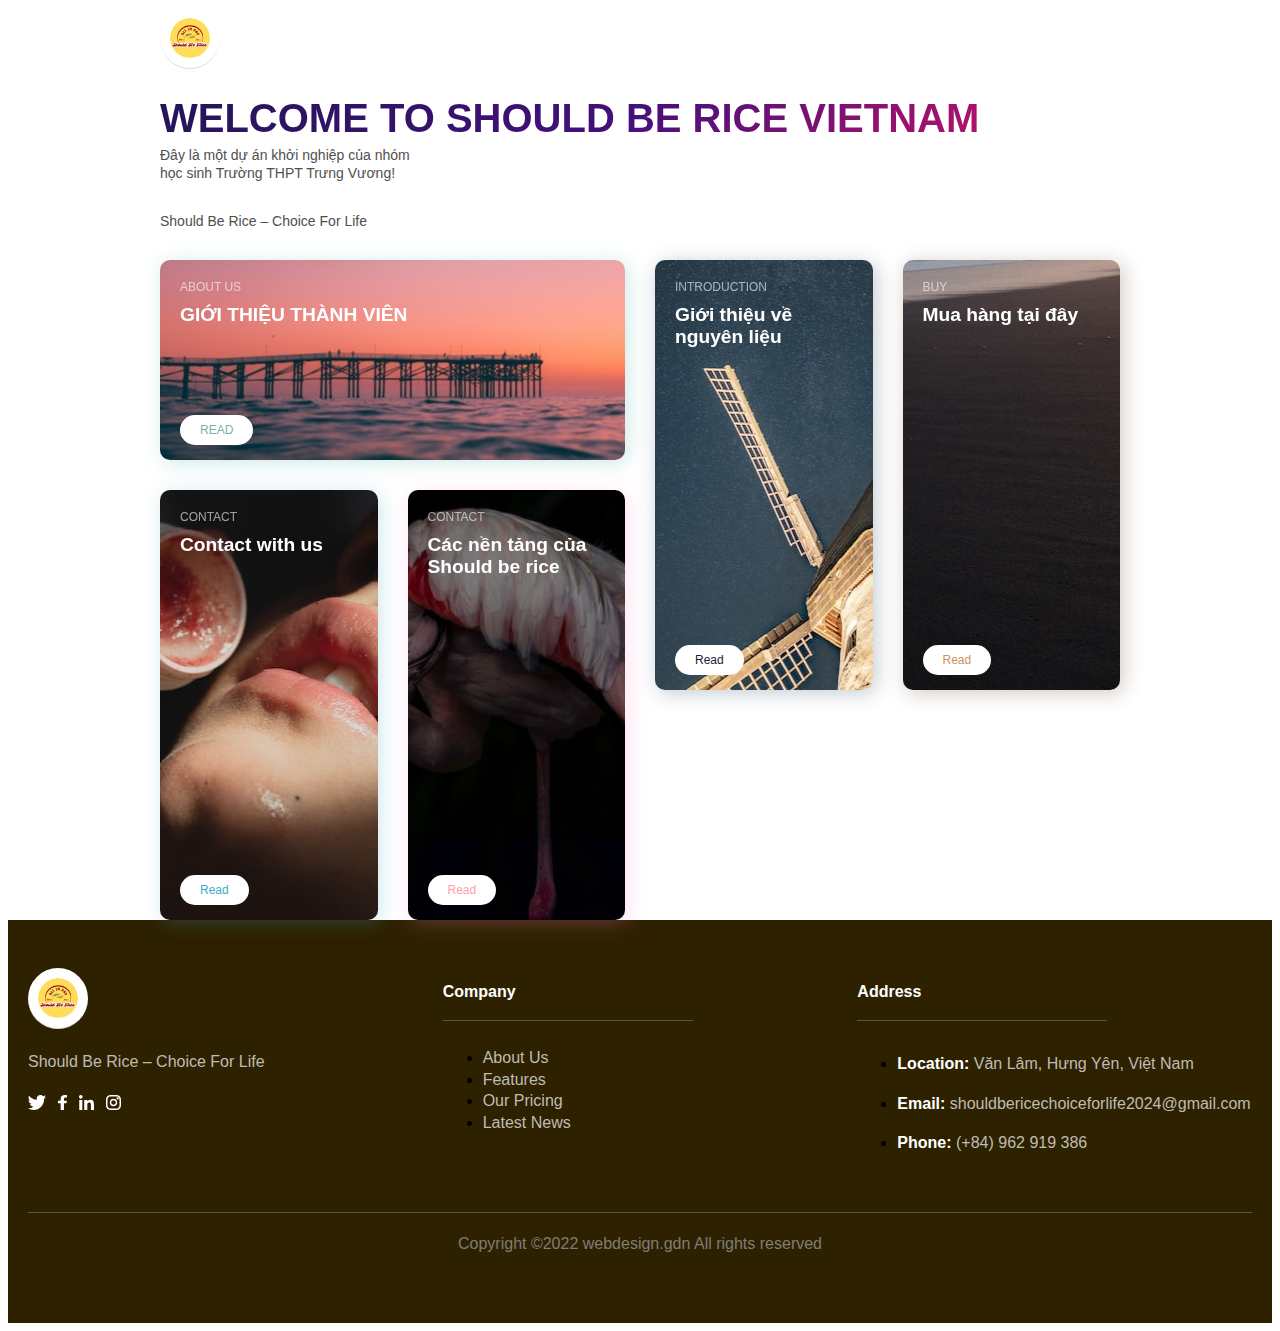
<file: index.html>
<!DOCTYPE html>
<html lang="en">
  <head>
    <meta charset="UTF-8" />
    <meta name="viewport" content="width=device-width, initial-scale=1.0" />
    <link
      rel="apple-touch-icon"
      sizes="57x57"
      href="./de64951be9fc1b696bdb60a9293ef032.ico/apple-icon-57x57.png"
    />
    <link
      rel="apple-touch-icon"
      sizes="60x60"
      href="./de64951be9fc1b696bdb60a9293ef032.ico/apple-icon-60x60.png"
    />
    <link
      rel="apple-touch-icon"
      sizes="72x72"
      href="./de64951be9fc1b696bdb60a9293ef032.ico/apple-icon-72x72.png"
    />
    <link
      rel="apple-touch-icon"
      sizes="76x76"
      href="./de64951be9fc1b696bdb60a9293ef032.ico/apple-icon-76x76.png"
    />
    <link
      rel="apple-touch-icon"
      sizes="114x114"
      href="./de64951be9fc1b696bdb60a9293ef032.ico/apple-icon-114x114.png"
    />
    <link
      rel="apple-touch-icon"
      sizes="120x120"
      href="./de64951be9fc1b696bdb60a9293ef032.ico/apple-icon-120x120.png"
    />
    <link
      rel="apple-touch-icon"
      sizes="144x144"
      href="./de64951be9fc1b696bdb60a9293ef032.ico/apple-icon-144x144.png"
    />
    <link
      rel="apple-touch-icon"
      sizes="152x152"
      href="./de64951be9fc1b696bdb60a9293ef032.ico/apple-icon-152x152.png"
    />
    <link
      rel="apple-touch-icon"
      sizes="180x180"
      href="./de64951be9fc1b696bdb60a9293ef032.ico/apple-icon-180x180.png"
    />
    <link
      rel="icon"
      type="image/png"
      sizes="192x192"
      href="./de64951be9fc1b696bdb60a9293ef032.ico/android-icon-192x192.png"
    />
    <link
      rel="icon"
      type="image/png"
      sizes="32x32"
      href="./de64951be9fc1b696bdb60a9293ef032.ico/favicon-32x32.png"
    />
    <link
      rel="icon"
      type="image/png"
      sizes="96x96"
      href="./de64951be9fc1b696bdb60a9293ef032.ico/favicon-96x96.png"
    />
    <link
      rel="icon"
      type="image/png"
      sizes="16x16"
      href="./de64951be9fc1b696bdb60a9293ef032.ico/favicon-16x16.png"
    />
    <link
      rel="manifest"
      href="./de64951be9fc1b696bdb60a9293ef032.ico/manifest.json"
    />
    <meta name="msapplication-TileColor" content="#ffffff" />
    <meta name="msapplication-TileImage" content="/ms-icon-144x144.png" />
    <meta name="theme-color" content="#ffffff" />
    <link rel="stylesheet" href="style.css" />
    <title>should be Rice</title>
  </head>

  <body>
    <header class="container">
      <img src="Remove-bg.ai_1732181966260.png" alt="Logo" class="logo" />
      <h1 class="main-title animate-charcter">
        WELCOME TO SHOULD BE RICE VIETNAM
        <a href="https://tuhoc.cc" target="_blank"></a>
      </h1>
      <p class="sub-title">
        Đây là một dự án khởi nghiệp của nhóm học sinh Trường THPT Trưng Vương!
      </p>
      <p class="sub-title">Should Be Rice – Choice For Life</p>
    </header>
    <div class="news container">
      <div class="box vertical box1">
        <div class="genre">about us</div>
        <h3 class="title">GIỚI THIỆU THÀNH VIÊN</h3>
        <a href="intro.html" class="read-btn">READ</a>
      </div>

      <div class="box horizontal box2">
        <div class="genre">introduction</div>
        <h3 class="title">Giới thiệu về nguyên liệu</h3>
        <a href="intro.html" class="read-btn">Read</a>
      </div>
      <div class="box horizontal box3">
        <div class="genre">buy</div>
        <h3 class="title">Mua hàng tại đây</h3>
        <a href="buy.html" class="read-btn">Read</a>
      </div>
      <div class="box horizontal box4">
        <div class="genre">contact</div>
        <h3 class="title">Contact with us</h3>
        <a href="contact.html" class="read-btn">Read</a>
      </div>
      <div class="box horizontal box5">
        <div class="genre">contact</div>
        <h3 class="title">Các nền tảng của Should be rice</h3>
        <a href="#" class="read-btn">Read</a>
      </div>
    </div>
    <!-- footer -->
    <footer class="footer">
      <div class="main-content">
        <div class="row">
          <!-- column 1 -->
          <div class="column">
            <img
              src="Remove-bg.ai_1732181966260.png"
              alt="Lesson."
              class="logo"
            />
            <p class="desc">Should Be Rice – Choice For Life</p>
            <div class="socials">
              <a href="">
                <img
                  src="./assets/icon/twitter.svg"
                  alt="twitter"
                  class="icon"
                />
              </a>
              <a href="">
                <img src="./assets/icon/fb.svg" alt="facebook" class="icon" />
              </a>
              <a href="">
                <img
                  src="./assets/icon/linkedin.svg"
                  alt="linkedin"
                  class="icon"
                />
              </a>
              <a href="">
                <img
                  src="./assets/icon/instagram.svg"
                  alt="instagram"
                  class="icon"
                />
              </a>
            </div>
          </div>
          <!-- column 2 -->
          <div class="column">
            <h3 class="title">Company</h3>
            <ul class="list">
              <li>
                <a href="#!">About Us</a>
              </li>
              <li>
                <a href="#!">Features</a>
              </li>
              <li>
                <a href="#!">Our Pricing</a>
              </li>
              <li>
                <a href="#!">Latest News</a>
              </li>
            </ul>
          </div>

          <!-- column 4 -->
          <div class="column">
            <h3 class="title">Address</h3>
            <ul class="list">
              <li>
                <a href="#!"
                  ><strong>Location:</strong> Văn Lâm, Hưng Yên, Việt Nam
                </a>
              </li>
              <li>
                <a href="#!"
                  ><strong>Email:</strong>
                  shouldbericechoiceforlife2024@gmail.com</a
                >
              </li>
              <li>
                <a href="#!"><strong>Phone:</strong> (+84) 962 919 386</a>
              </li>
            </ul>
          </div>
        </div>

        <div class="copyright">
          <p>Copyright ©2022 webdesign.gdn All rights reserved</p>
        </div>
      </div>
    </footer>
  </body>
</html>
</file>
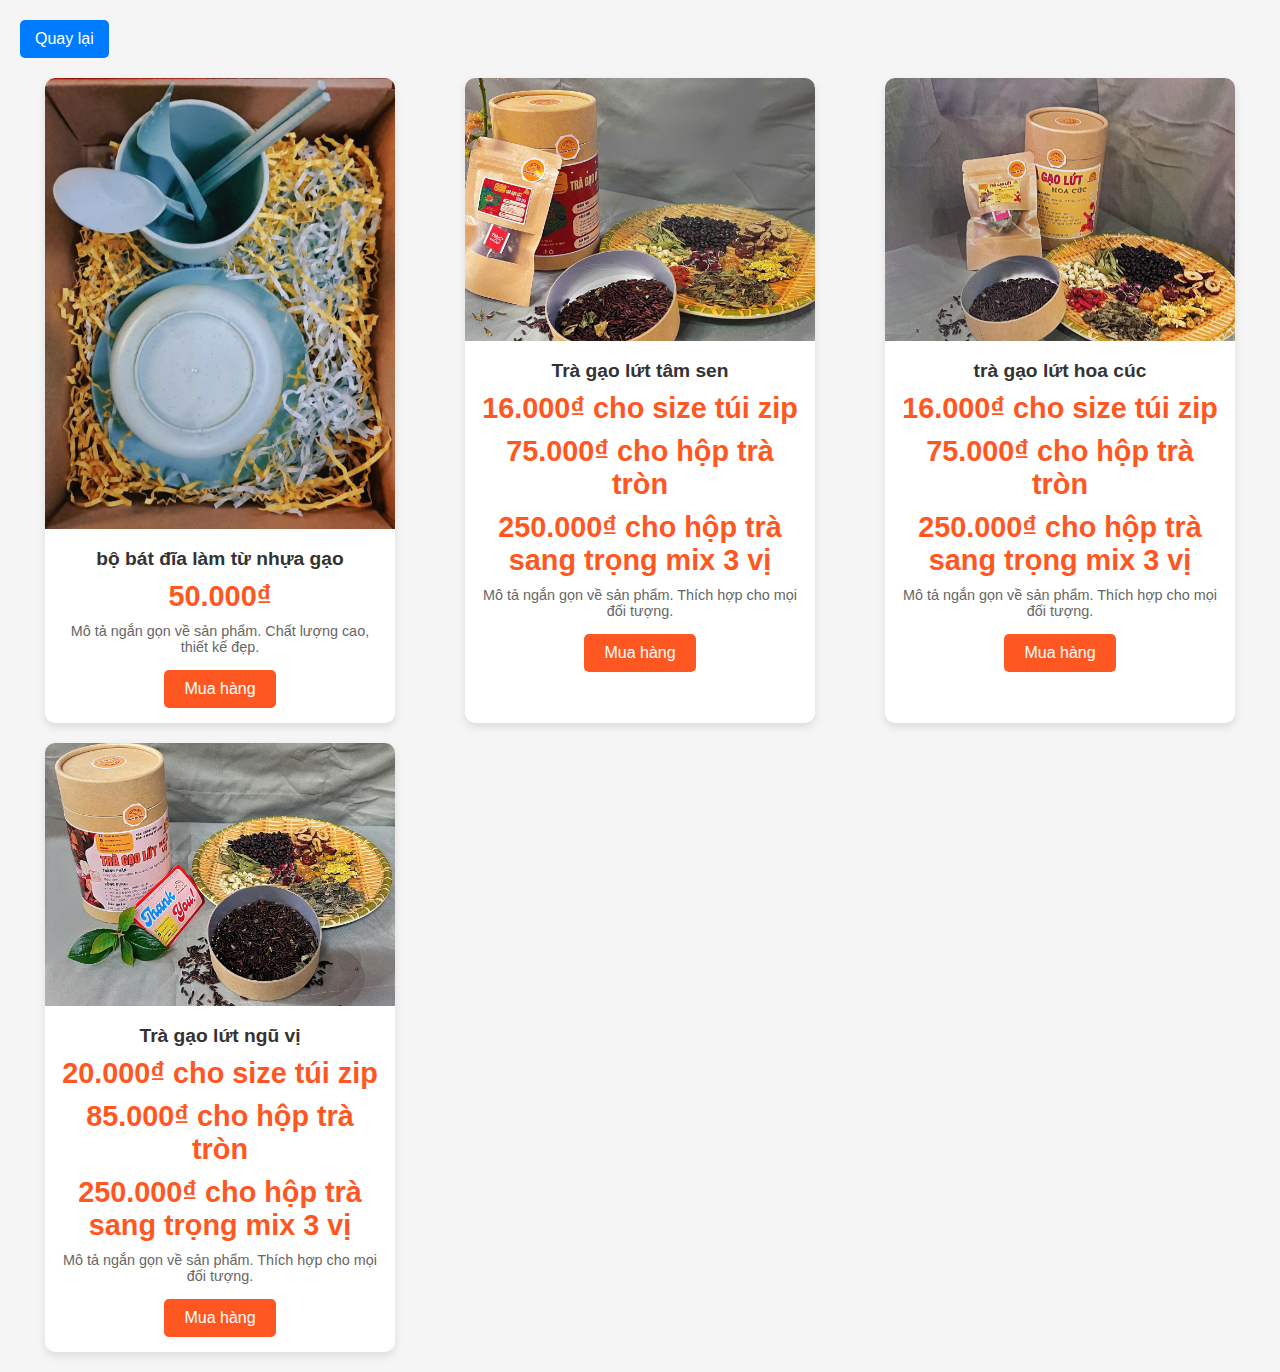
<file: buy.html>
<!DOCTYPE html>
<html lang="en">
  <head>
    <meta charset="UTF-8" />
    <meta name="viewport" content="width=device-width, initial-scale=1.0" />
    <title>Giao diện sản phẩm</title>
    <link rel="stylesheet" href="buy.css" />
  </head>
  <body>
    <!-- Nút Back -->
    <div class="back-button-container">
      <a href="index.html" class="back-button">Quay lại</a>
    </div>

    <div class="product-grid">
      <div class="product-card">
        <div class="product-image">
          <img
            src="z6055533409308_30e786b1c31913e5f1752226fb882c1c.jpg"
            alt="Sản phẩm 1"
          />
        </div>
        <div class="product-info">
          <h2 class="product-name">bộ bát đĩa làm từ nhựa gạo</h2>
          <p class="product-price">50.000₫</p>
          <p class="product-description">
            Mô tả ngắn gọn về sản phẩm. Chất lượng cao, thiết kế đẹp.
          </p>
          <a href="sp1.html" class="buy-button">Mua hàng</a>
        </div>
      </div>

      <div class="product-card">
        <div class="product-image">
          <img
            src="z6051292152084_b860f07e5b6eff3a6a7420e09f816ffb.jpg"
            alt="Sản phẩm 2"
          />
        </div>
        <div class="product-info">
          <h2 class="product-name">Trà gạo lứt tâm sen</h2>
          <p class="product-price">16.000₫ cho size túi zip</p>
          <p class="product-price">75.000₫ cho hộp trà tròn</p>
          <p class="product-price">250.000₫ cho hộp trà sang trọng mix 3 vị</p>
          <p class="product-description">
            Mô tả ngắn gọn về sản phẩm. Thích hợp cho mọi đối tượng.
          </p>
          <a href="sp2.html" class="buy-button">Mua hàng</a>
        </div>
      </div>
      <div class="product-card">
        <div class="product-image">
          <img
            src="z6055532953985_ba33c690077d6564fc03ab43f2a4ea14.jpg"
            alt="Sản phẩm 2"
          />
        </div>
        <div class="product-info">
          <h2 class="product-name">trà gạo lứt hoa cúc</h2>
          <p class="product-price">16.000₫ cho size túi zip</p>
          <p class="product-price">75.000₫ cho hộp trà tròn</p>
          <p class="product-price">250.000₫ cho hộp trà sang trọng mix 3 vị</p>
          <p class="product-description">
            Mô tả ngắn gọn về sản phẩm. Thích hợp cho mọi đối tượng.
          </p>
          <a href="sp3.html" class="buy-button">Mua hàng</a>
        </div>
      </div>
      <div class="product-card">
        <div class="product-image">
          <img
            src="z6055532955903_243c3bcaef83e164ae912f57d5ff9416.jpg"
            alt="Sản phẩm 2"
          />
        </div>
        <div class="product-info">
          <h2 class="product-name">Trà gạo lứt ngũ vị</h2>
          <p class="product-price">20.000₫ cho size túi zip</p>
          <p class="product-price">85.000₫ cho hộp trà tròn</p>
          <p class="product-price">250.000₫ cho hộp trà sang trọng mix 3 vị</p>
          <p class="product-description">
            Mô tả ngắn gọn về sản phẩm. Thích hợp cho mọi đối tượng.
          </p>
          <a href="sp4.html" class="buy-button">Mua hàng</a>
        </div>
      </div>
    </div>
  </body>
</html>
</file>
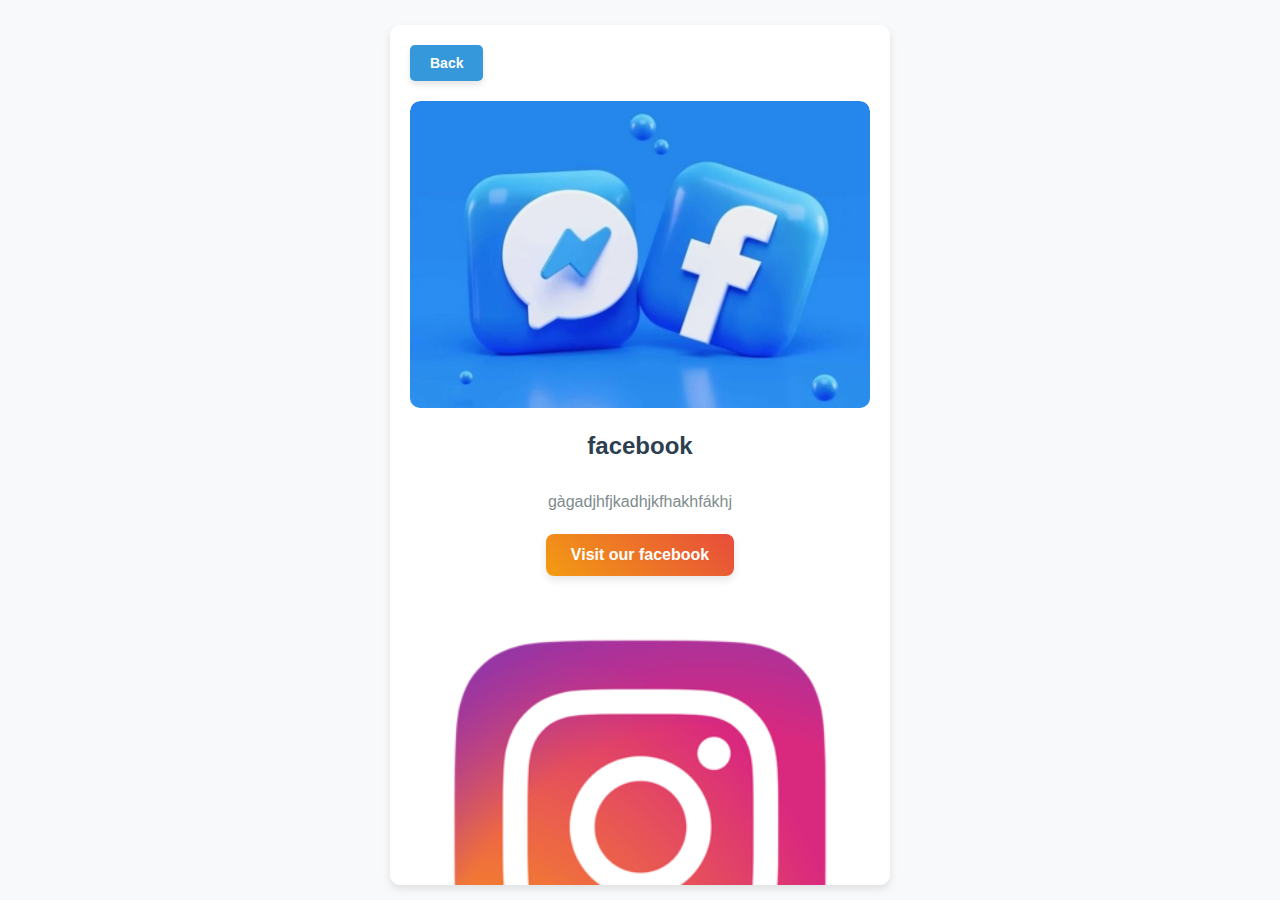
<file: contact.html>
<!DOCTYPE html>
<html lang="en">
  <head>
    <meta charset="UTF-8" />
    <meta name="viewport" content="width=device-width, initial-scale=1.0" />
    <title>should be Rice</title>

    <link rel="stylesheet" href="styles1.css" />
  </head>
  <body>
    <div class="container">
      <a href="index.html" class="btn-back">Back</a>

      <div class="image-container">
        <img
          src="2023_10_30_638343062830358948_facebook-la-gi.jpg"
          alt="Beautiful Landscape"
          class="image"
        />
      </div>
      <div class="description">
        <h1>facebook</h1>
        <p>gàgadjhfjkadhjkfhakhfákhj</p>
        <a
          href="https://www.facebook.com/share/15XmrNPD1n/"
          target="_blank"
          class="btn-shopee"
          >Visit our facebook</a
        >
      </div>
      <div class="image-container">
        <img
          src="pngtree-instagram-icon-instagram-logo-png-image_3584852.png"
          alt="Beautiful Landscape"
          class="image"
        />
      </div>
      <div class="description">
        <h1>instagram</h1>

        <p>ssdgsdfgsdgsdgsg</p>
        <a
          href="https://www.instagram.com/shouldbericevietnam/profilecard/?igsh=b2JwaGMwNTZzMWNv"
          target="_blank"
          class="btn-shopee"
          >Visit our instagram</a
        >
      </div>
      <div class="image-container">
        <img
          src="so-dien-thoai-tong-dai-tiktok (1) (1).jpg"
          alt="Beautiful Landscape"
          class="image"
        />
      </div>
      <div class="description">
        <h1>tiktok</h1>
        <p>sgsgsdgsdg</p>
        <a
          href="https://www.tiktok.com/@shouldberice.vn?_t=8rZoYfDagx5&_r=1"
          target="_blank"
          class="btn-shopee"
          >Visit our tiktok</a
        >
      </div>
      <div class="image-container">
        <img
          src="unnamed-200x200-3.png"
          alt="Beautiful Landscape"
          class="image"
        />
      </div>
      <div class="description">
        <h1>shopee</h1>

        <p>rêhdhdhsdfhfđfhf</p>
        <a href="https://shopee.vn" target="_blank" class="btn-shopee"
          >Visit our tiktok</a
        >
      </div>
    </div>
  </body>
</html>
</file>
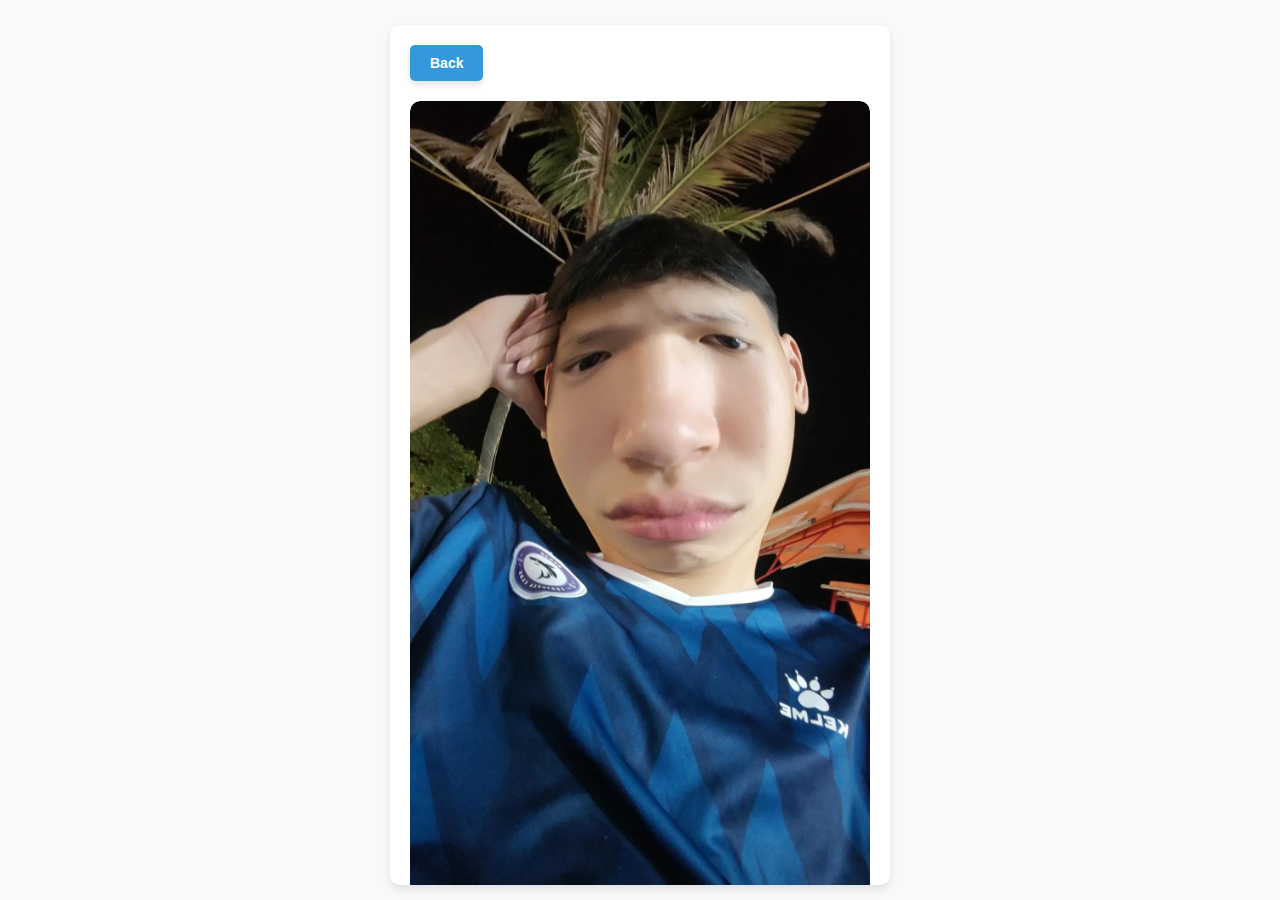
<file: intro.html>
<!DOCTYPE html>
<html lang="en">
  <head>
    <meta charset="UTF-8" />
    <meta name="viewport" content="width=device-width, initial-scale=1.0" />
    <title>should be Rice</title>
    <link rel="stylesheet" href="styles1.css" />
  </head>
  <body>
    <div class="container">
      <a href="index.html" class="btn-back">Back</a>

      <div class="image-container">
        <img
          src="./8b227eb8b72da9a085945cd1e39ae357.png"
          alt="Beautiful Landscape"
          class="image"
        />
      </div>
      <div class="description">
        <h1>Beautiful Landscape</h1>
        <p>
          This breathtaking view captures the serene beauty of nature with
          vibrant colors and peaceful vibes This breathtaking view captures the
          serene beauty of nature with vibrant colors and peaceful vibesThis
          breathtaking view captures the serene beauty of nature with vibrant
          colors and peaceful vibesThis breathtaking view captures the serene
          beauty of nature with vibrant colors and peaceful vibesThis
          breathtaking view captures the serene beauty of nature with vibrant
          colors and peaceful vibesThis breathtaking view captures the serene
          beauty of nature with vibrant colors and peaceful vibesThis
          breathtaking view captures the serene beauty of nature with vibrant
          colors and peaceful vibesThis breathtaking view captures the serene
          beauty of nature with vibrant colors and peaceful vibesThis
          breathtaking view captures the serene beauty of nature with vibrant
          colors and peaceful vibesThis breathtaking view captures the serene
          beauty of nature with vibrant colors and peaceful vibesThis
          breathtaking view captures the serene beauty of nature with vibrant
          colors anvibrant colors and ant colors and peaceful vibesThis
          breathtaking view caing view captures the serene beauty of nature with
          vibrant colors and peaceful vibes.
        </p>
      </div>
      <div class="image-container">
        <img
          src="./z6051292152084_b860f07e5b6eff3a6a7420e09f816ffb.jpg"
          alt="Beautiful Landscape"
          class="image"
        />
      </div>
      <div class="description">
        <h1>Beautiful Landscape</h1>
        <p>
          This breathtaking view captures the serene beauty of nature with
          vibrant colors and peaceful vibes This breathtaking view captures the
          serene beauty of nature with vibrant colors and peaceful vibesThis
          breathtaking view captures the serene beauty of nature with vibrant
          colors and peaceful vibesThis breathtaking view captures the serene
          beauty of nature with vibrant colors and peaceful vibesThis
          breathtaking view captures the serene beauty of nature with vibrant
          colors and peaceful vibesThis breathtaking view captures the serene
          beauty of nature with vibrant colors and peaceful vibesThis
          breathtaking view captures the serene beauty of nature with vibrant
          colors and peaceful vibesThis breathtaking view captures the serene
          beauty of nature with vibrant colors and peaceful vibesThis
          breathtaking view captures the serene beauty of nature with vibrant
          colors and peaceful vibesThis breathtaking view captures the serene
          beauty of nature with vibrant colors and peaceful vibesThis
          breathtaking view captures the serene beauty of nature with vibrant
          colors anvibrant colors and ant colors and peaceful vibesThis
          breathtaking view caing view captures the serene beauty of nature with
          vibrant colors and peaceful vibes.
        </p>
      </div>
    </div>
  </body>
</html>
</file>
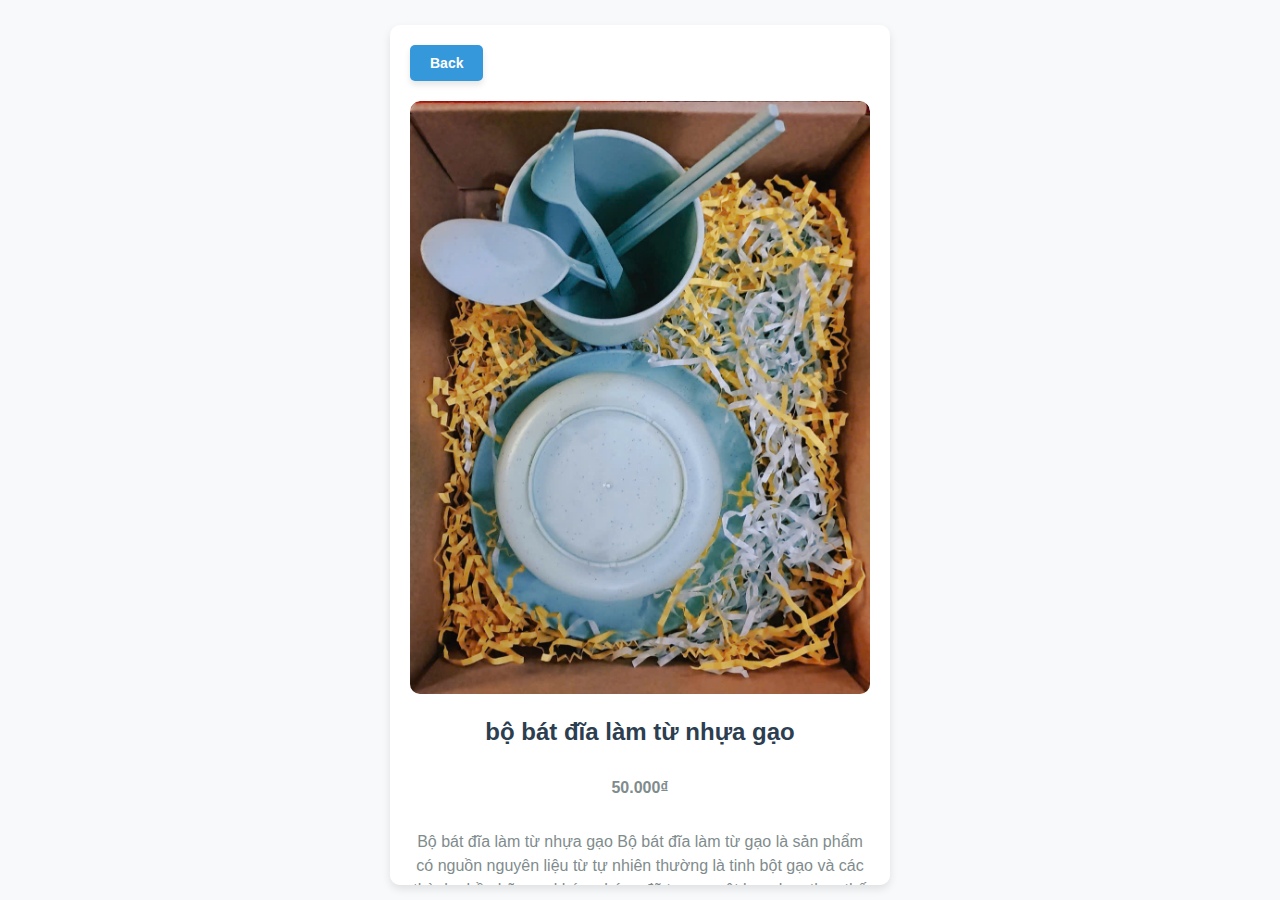
<file: sp1.html>
<!DOCTYPE html>
<html lang="en">
  <head>
    <meta charset="UTF-8" />
    <meta name="viewport" content="width=device-width, initial-scale=1.0" />
    <title>should be Rice</title>

    <link rel="stylesheet" href="styles1.css" />
  </head>
  <body>
    <div class="container">
      <a href="buy.html" class="btn-back">Back</a>

      <div class="image-container">
        <img
          src="z6055533409308_30e786b1c31913e5f1752226fb882c1c.jpg"
          alt="Beautiful Landscape"
          class="image"
        />
      </div>
      <div class="description">
        <h1>bộ bát đĩa làm từ nhựa gạo</h1>
        <p class="product-price">50.000₫</p>
        <p>
          Bộ bát đĩa làm từ nhựa gạo Bộ bát đĩa làm từ gạo là sản phẩm có nguồn
          nguyên liệu từ tự nhiên thường là tinh bột gạo và các thành phần hữu
          cơ khác, chúng đã tạo ra một lựa chọn thay thế bền vững và thân thiện
          với môi trường cho đồ dùng ăn uống truyền thống. Bộ bát đĩa có khả
          năng phân huỷ sinh học, không gây hại cho môi trường và không chứa các
          hóa chất độc hại. Với thiết kế đơn giản, hiện đại và tinh tế cũng như
          phù hợp với mọi lứa tuổi, bộ bát đĩa của chúng em gồm một số màu sắc
          cơ bản như: hồng, kem, xanh dương,.. Bộ bát đĩa làm từ gạo là một
          trong những lựa chọn hàng đầu cho những ai quan tâm đến vấn đề bảo vệ
          môi trường và có mong muốn tìm kiếm những sản phẩm với giá thành hợp
          lí, an toàn và dễ sử dụng. Chúng em tin rằng với những công dụng và
          hiệu quả của sản phẩm thì trong thời gian tới sẽ là một sản phẩm lí
          tưởng trên thị trường.
        </p>
        <a href="https://shopee.vn" target="_blank" class="btn-shopee"
          >Visit Shopee</a
        >
      </div>
    </div>
  </body>
</html>
</file>
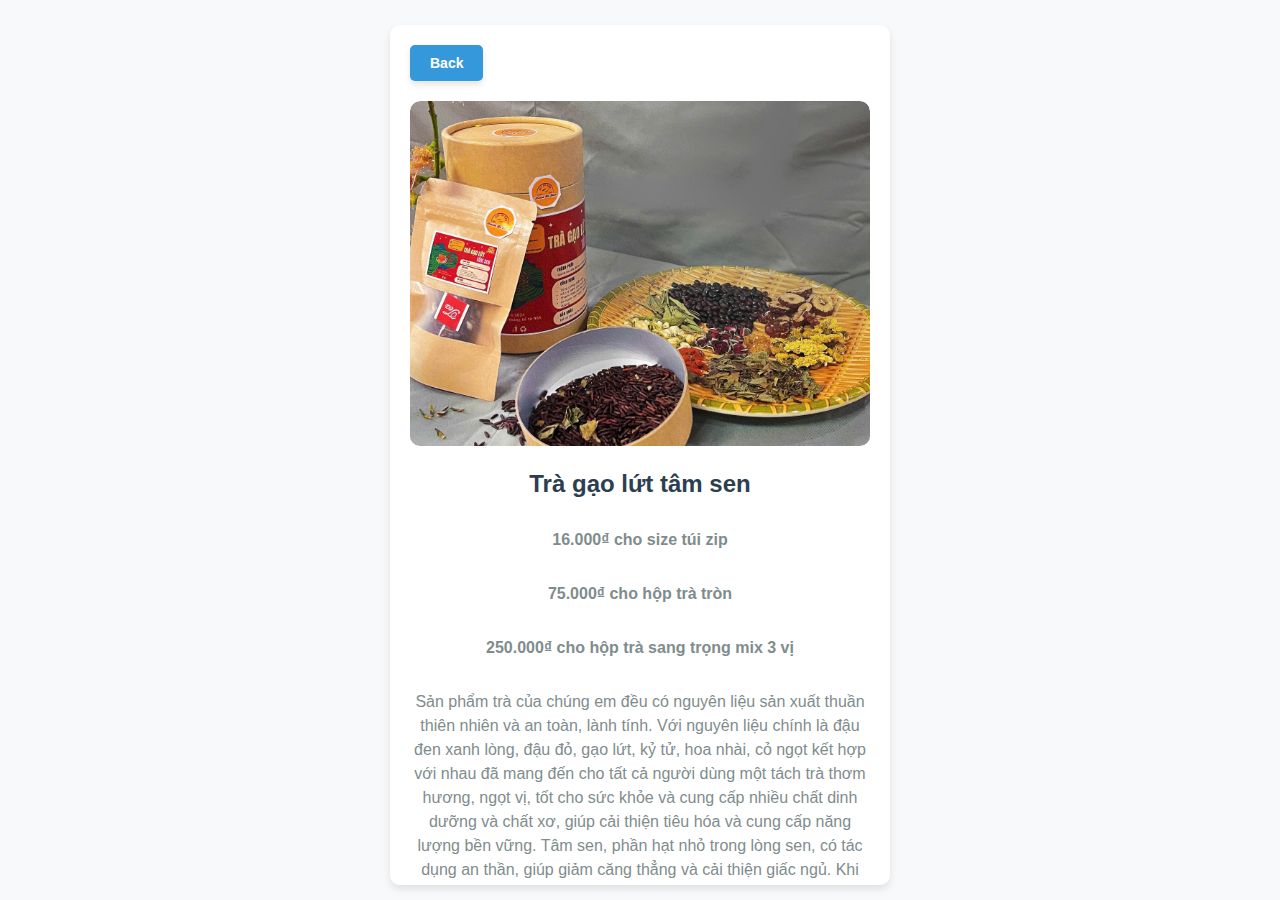
<file: sp2.html>
<!DOCTYPE html>
<html lang="en">
  <head>
    <meta charset="UTF-8" />
    <meta name="viewport" content="width=device-width, initial-scale=1.0" />
    <title>should be Rice</title>

    <link rel="stylesheet" href="styles1.css" />
  </head>
  <body>
    <div class="container">
      <a href="buy.html" class="btn-back">Back</a>

      <div class="image-container">
        <img
          src="z6051292152084_b860f07e5b6eff3a6a7420e09f816ffb.jpg"
          alt="Beautiful Landscape"
          class="image"
        />
      </div>
      <div class="description">
        <h1>Trà gạo lứt tâm sen</h1>
        <p class="product-price">16.000₫ cho size túi zip</p>
        <p class="product-price">75.000₫ cho hộp trà tròn</p>
        <p class="product-price">250.000₫ cho hộp trà sang trọng mix 3 vị</p>
        <p>
          Sản phẩm trà của chúng em đều có nguyên liệu sản xuất thuần thiên
          nhiên và an toàn, lành tính. Với nguyên liệu chính là đậu đen xanh
          lòng, đậu đỏ, gạo lứt, kỷ tử, hoa nhài, cỏ ngọt kết hợp với nhau đã
          mang đến cho tất cả người dùng một tách trà thơm hương, ngọt vị, tốt
          cho sức khỏe và cung cấp nhiều chất dinh dưỡng và chất xơ, giúp cải
          thiện tiêu hóa và cung cấp năng lượng bền vững. Tâm sen, phần hạt nhỏ
          trong lòng sen, có tác dụng an thần, giúp giảm căng thẳng và cải thiện
          giấc ngủ. Khi pha, trà có hương thơm nhẹ nhàng từ gạo rang và vị thanh
          mát từ tâm sen. Với một số công dụng chủ yếu như thanh nhiệt, giải độc
          mát gan, hỗ trợ ngăn ngừa một số bệnh ung thư, tăng cường hệ miễn dịch
          và giúp ăn ngon, ngủ sâu cho người sử dụng. Do vậy, đây là lựa chọn
          tuyệt vời cho những ai muốn thư giãn và chăm sóc sức khỏe một cách tự
          nhiên.
        </p>
        <a href="https://shopee.vn" target="_blank" class="btn-shopee"
          >Visit Shopee</a
        >
      </div>
    </div>
  </body>
</html>
</file>
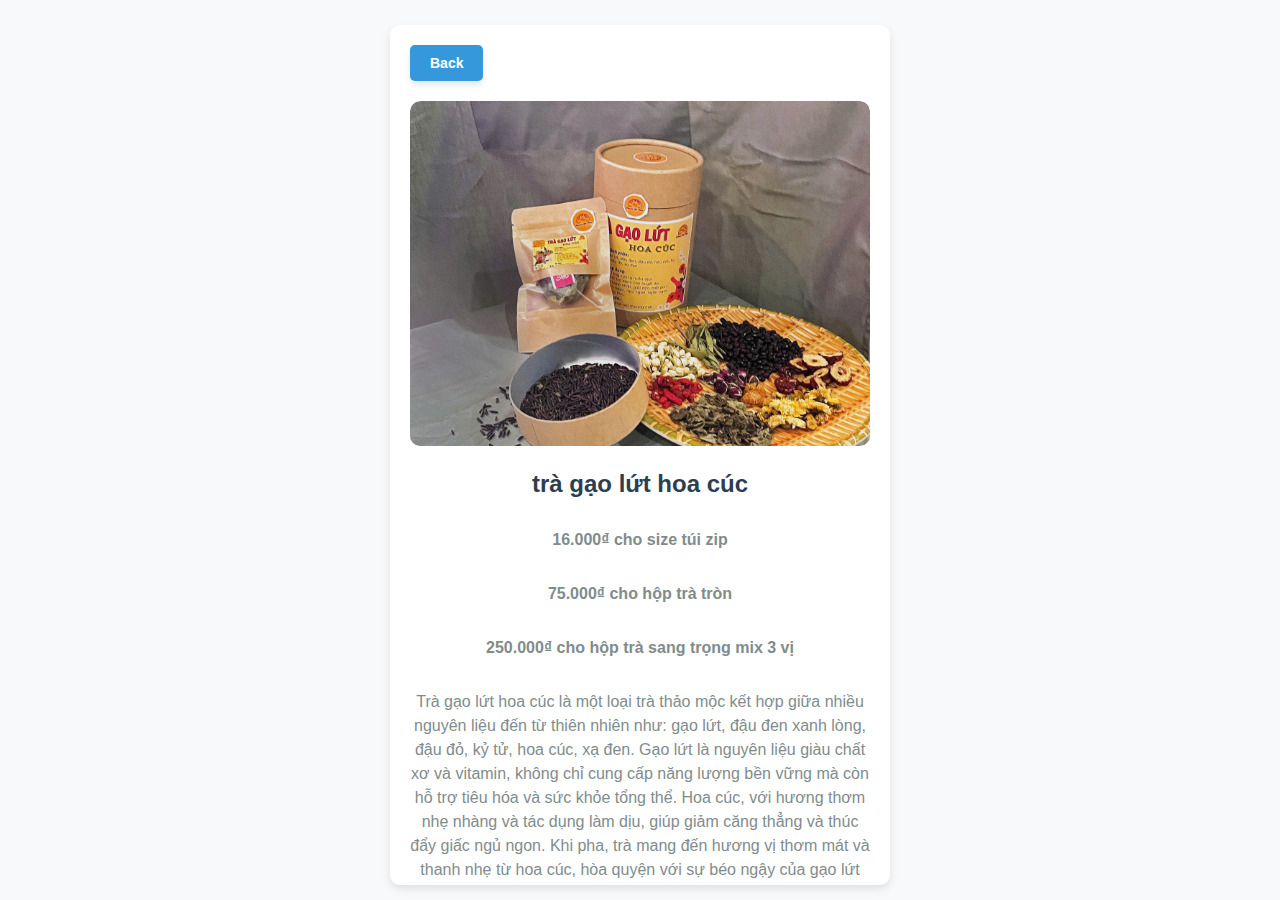
<file: sp3.html>
<!DOCTYPE html>
<html lang="en">
  <head>
    <meta charset="UTF-8" />
    <meta name="viewport" content="width=device-width, initial-scale=1.0" />
    <title>should be Rice</title>

    <link rel="stylesheet" href="styles1.css" />
  </head>
  <body>
    <div class="container">
      <a href="buy.html" class="btn-back">Back</a>

      <div class="image-container">
        <img
          src="z6055532953985_ba33c690077d6564fc03ab43f2a4ea14.jpg"
          alt="Beautiful Landscape"
          class="image"
        />
      </div>
      <div class="description">
        <h1>trà gạo lứt hoa cúc</h1>
        <p class="product-price">16.000₫ cho size túi zip</p>
        <p class="product-price">75.000₫ cho hộp trà tròn</p>
        <p class="product-price">250.000₫ cho hộp trà sang trọng mix 3 vị</p>
        <p>
          Trà gạo lứt hoa cúc là một loại trà thảo mộc kết hợp giữa nhiều nguyên
          liệu đến từ thiên nhiên như: gạo lứt, đậu đen xanh lòng, đậu đỏ, kỷ
          tử, hoa cúc, xạ đen. Gạo lứt là nguyên liệu giàu chất xơ và vitamin,
          không chỉ cung cấp năng lượng bền vững mà còn hỗ trợ tiêu hóa và sức
          khỏe tổng thể. Hoa cúc, với hương thơm nhẹ nhàng và tác dụng làm dịu,
          giúp giảm căng thẳng và thúc đẩy giấc ngủ ngon. Khi pha, trà mang đến
          hương vị thơm mát và thanh nhẹ từ hoa cúc, hòa quyện với sự béo ngậy
          của gạo lứt rang. Đây là lựa chọn lý tưởng cho những ai tìm kiếm một
          thức uống thư giãn, bổ dưỡng và dễ chịu.
        </p>
        <a href="https://shopee.vn" target="_blank" class="btn-shopee"
          >Visit Shopee</a
        >
      </div>
    </div>
  </body>
</html>
</file>
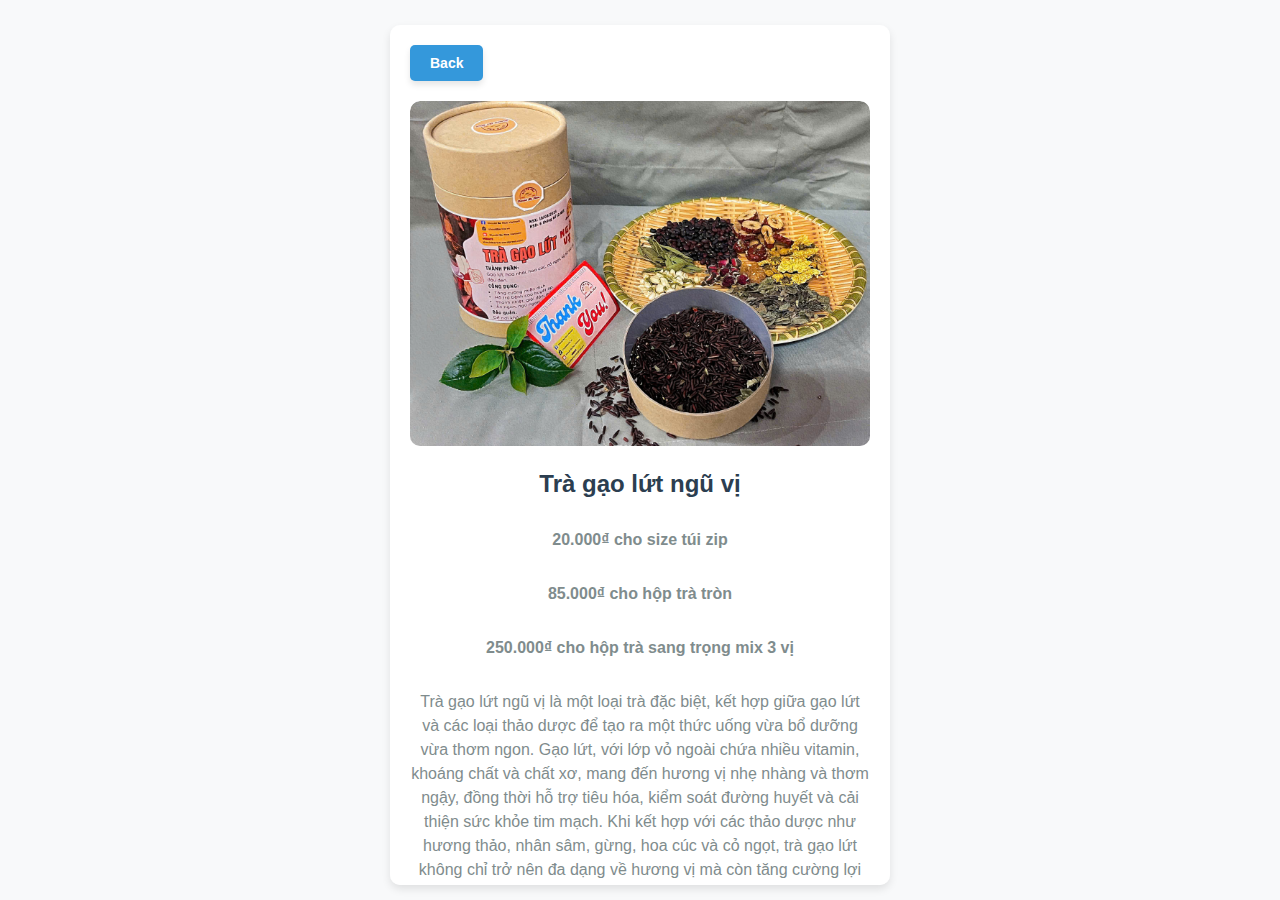
<file: sp4.html>
<!DOCTYPE html>
<html lang="en">
  <head>
    <meta charset="UTF-8" />
    <meta name="viewport" content="width=device-width, initial-scale=1.0" />
    <title>should be Rice</title>

    <link rel="stylesheet" href="styles1.css" />
  </head>
  <body>
    <div class="container">
      <a href="buy.html" class="btn-back">Back</a>

      <div class="image-container">
        <img
          src="z6055532955903_243c3bcaef83e164ae912f57d5ff9416.jpg"
          alt="Beautiful Landscape"
          class="image"
        />
      </div>
      <div class="description">
        <h1>Trà gạo lứt ngũ vị</h1>
        <p class="product-price">20.000₫ cho size túi zip</p>
        <p class="product-price">85.000₫ cho hộp trà tròn</p>
        <p class="product-price">250.000₫ cho hộp trà sang trọng mix 3 vị</p>
        <p>
          Trà gạo lứt ngũ vị là một loại trà đặc biệt, kết hợp giữa gạo lứt và
          các loại thảo dược để tạo ra một thức uống vừa bổ dưỡng vừa thơm ngon.
          Gạo lứt, với lớp vỏ ngoài chứa nhiều vitamin, khoáng chất và chất xơ,
          mang đến hương vị nhẹ nhàng và thơm ngậy, đồng thời hỗ trợ tiêu hóa,
          kiểm soát đường huyết và cải thiện sức khỏe tim mạch. Khi kết hợp với
          các thảo dược như hương thảo, nhân sâm, gừng, hoa cúc và cỏ ngọt, trà
          gạo lứt không chỉ trở nên đa dạng về hương vị mà còn tăng cường lợi
          ích sức khỏe. Những thảo dược này giúp tăng cường sức đề kháng, hỗ trợ
          tiêu hóa, giảm căng thẳng và cải thiện giấc ngủ. Trà có thể được
          thưởng thức nóng hoặc lạnh, mang đến sự thư giãn và làm dịu cơ thể
          trong những ngày bận rộn.
        </p>
        <a href="https://shopee.vn" target="_blank" class="btn-shopee"
          >Visit Shopee</a
        >
      </div>
    </div>
  </body>
</html>
</file>
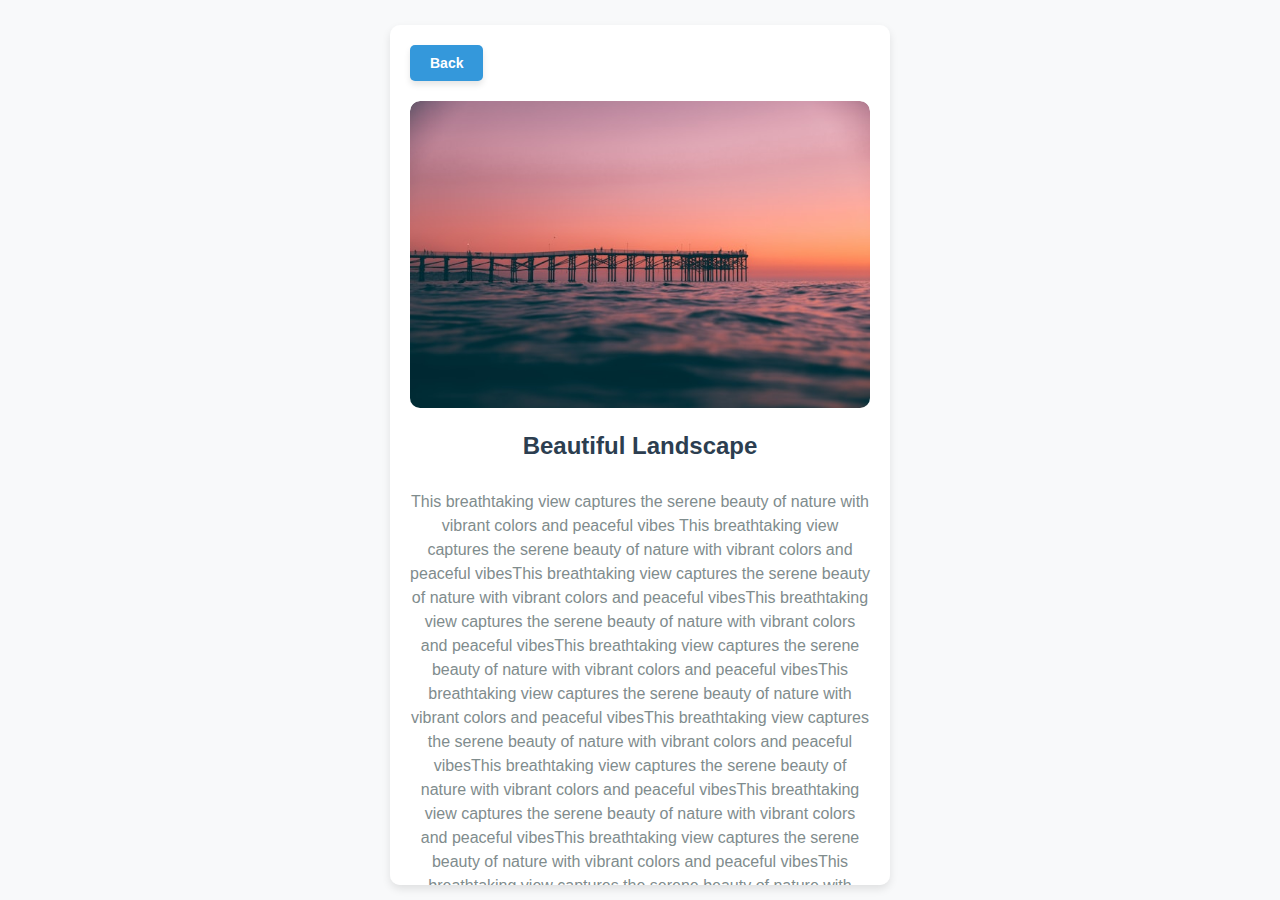
<file: ỉtem1.html>
<!DOCTYPE html>
<html lang="en">
  <head>
    <meta charset="UTF-8" />
    <meta name="viewport" content="width=device-width, initial-scale=1.0" />
    <title>should be Rice</title>
    <link rel="stylesheet" href="styles1.css" />
  </head>
  <body>
    <div class="container">
      <a href="index.html" class="btn-back">Back</a>

      <div class="image-container">
        <img src="./1 - Copy.jpg" alt="Beautiful Landscape" class="image" />
      </div>
      <div class="description">
        <h1>Beautiful Landscape</h1>
        <p>
          This breathtaking view captures the serene beauty of nature with
          vibrant colors and peaceful vibes This breathtaking view captures the
          serene beauty of nature with vibrant colors and peaceful vibesThis
          breathtaking view captures the serene beauty of nature with vibrant
          colors and peaceful vibesThis breathtaking view captures the serene
          beauty of nature with vibrant colors and peaceful vibesThis
          breathtaking view captures the serene beauty of nature with vibrant
          colors and peaceful vibesThis breathtaking view captures the serene
          beauty of nature with vibrant colors and peaceful vibesThis
          breathtaking view captures the serene beauty of nature with vibrant
          colors and peaceful vibesThis breathtaking view captures the serene
          beauty of nature with vibrant colors and peaceful vibesThis
          breathtaking view captures the serene beauty of nature with vibrant
          colors and peaceful vibesThis breathtaking view captures the serene
          beauty of nature with vibrant colors and peaceful vibesThis
          breathtaking view captures the serene beauty of nature with vibrant
          colors anvibrant colors and ant colors and peaceful vibesThis
          breathtaking view caing view captures the serene beauty of nature with
          vibrant colors and peaceful vibes.
        </p>
        <a href="https://shopee.vn" target="_blank" class="btn-shopee"
          >Visit Shopee</a
        >
      </div>
      <div class="image-container">
        <img src="./1 - Copy.jpg" alt="Beautiful Landscape" class="image" />
      </div>
      <div class="description">
        <h1>Beautiful Landscape</h1>
        <p>
          This breathtaking view captures the serene beauty of nature with
          vibrant colors and peaceful vibes This breathtaking view captures the
          serene beauty of nature with vibrant colors and peaceful vibesThis
          breathtaking view captures the serene beauty of nature with vibrant
          colors and peaceful vibesThis breathtaking view captures the serene
          beauty of nature with vibrant colors and peaceful vibesThis
          breathtaking view captures the serene beauty of nature with vibrant
          colors and peaceful vibesThis breathtaking view captures the serene
          beauty of nature with vibrant colors and peaceful vibesThis
          breathtaking view captures the serene beauty of nature with vibrant
          colors and peaceful vibesThis breathtaking view captures the serene
          beauty of nature with vibrant colors and peaceful vibesThis
          breathtaking view captures the serene beauty of nature with vibrant
          colors and peaceful vibesThis breathtaking view captures the serene
          beauty of nature with vibrant colors and peaceful vibesThis
          breathtaking view captures the serene beauty of nature with vibrant
          colors anvibrant colors and ant colors and peaceful vibesThis
          breathtaking view caing view captures the serene beauty of nature with
          vibrant colors and peaceful vibes.
        </p>
        <a href="https://shopee.vn" target="_blank" class="btn-shopee"
          >Visit Shopee</a
        >
      </div>
    </div>
  </body>
</html>
</file>
<file: style.css>
body {
  font-family: Helvetica;
}
a {
  text-decoration: none;
}

h1.main-title {
  font-size: 2.5em;
  margin-bottom: 0;
}
h3.title {
  font-size: 1.2em;
  margin-top: 10px;
  max-width: 250px;
}
.animate-charcter {
  text-transform: uppercase;
  background-image: linear-gradient(
    -225deg,
    #231557 0%,
    #44107a 29%,
    #ff1361 67%,
    #fff800 100%
  );
  background-size: auto auto;
  background-clip: border-box;
  background-size: 200% auto;
  color: #fff;
  background-clip: text;
  text-fill-color: transparent;
  -webkit-background-clip: text;
  -webkit-text-fill-color: transparent;
  animation: textclip 2s linear infinite;
  display: inline-block;
  font-size: 190px;
}

@keyframes textclip {
  to {
    background-position: 200% center;
  }
}

.genre {
  text-transform: uppercase;
  font-size: 12px;
  opacity: 0.6;
}

p.sub-title {
  margin-top: 5px;
  margin-bottom: 30px;
  width: 250px;
  font-size: 14px;
  line-height: 18px;
  color: #4f4f4f;
  font-weight: lighter;
}

.container {
  width: 960px;
  margin: auto;
  @media (max-width: 980px) {
    width: 100%;
  }
}
.news {
  display: grid;
  grid-gap: 30px;
  grid-template-columns: repeat(4, 1fr);
  grid-template-rows: repeat(3, 200px);
  @media (max-width: 980px) {
    grid-template-rows: repeat(7, 200px);
  }
}
.box {
  background-color: grey;
  border-radius: 10px;
  padding: 20px;
  color: white;
  position: relative;
  @media (max-width: 980px) {
    background-size: 120%;
  }
}
.read-btn {
  background-color: white;
  font-size: 12px;
  padding: 8px 20px;
  border-radius: 15px;
  position: absolute;
  bottom: 15px;
  transition: transform 0.2s ease-in-out;
  &:hover {
    transform: translateX(5px);
  }
}
.box {
  background-position: center;
  transition: box-shadow 0.2s ease-in-out;
}
.box1 {
  grid-column: 1/3;
  background-image: url(./1\ -\ Copy.jpg);
  box-shadow: 3px 3px 20px 0px rgba(59, 168, 163, 0.25);
  @media (max-width: 980px) {
    grid-column: 1/6;
    grid-row: 1 / 2;
  }
  &:hover {
    box-shadow: 3px 3px 20px 0px rgba(59, 168, 163, 0.55);
  }
  .read-btn {
    color: #7bb0ad;
  }
}
.box2 {
  grid-column: 3 / 4;
  grid-row: 1 / 3;
  background-image: url(./img/2.jpg);
  box-shadow: 3px 3px 20px 0px rgba(2, 48, 76, 0.25);
  @media (max-width: 980px) {
    grid-column: 1/6;
    grid-row: 2 / 3;
  }
  &:hover {
    box-shadow: 3px 3px 20px 0px rgba(2, 48, 76, 0.55);
  }
  .read-btn {
    color: #152532;
  }
}
.box3 {
  grid-column: 4 / 5;
  grid-row: 1 / 3;
  background-image: url(./img/3.jpg);
  box-shadow: 3px 3px 20px 0px rgba(73, 34, 2, 0.25);
  @media (max-width: 980px) {
    grid-column: 1/6;
    grid-row: 3 / 4;
  }
  &:hover {
    box-shadow: 3px 3px 20px 0px rgba(73, 34, 2, 0.55);
  }
  .read-btn {
    color: #cd935b;
  }
}
.box4 {
  grid-column: 1 / 2;
  grid-row: 2 / 4;
  background-image: url(./img/4.jpg);
  box-shadow: 3px 3px 20px 0px rgba(60, 162, 186, 0.25);
  @media (max-width: 980px) {
    grid-column: 1/6;
    grid-row: 4 / 5;
  }
  &:hover {
    box-shadow: 3px 3px 20px 0px rgba(60, 162, 186, 0.55);
  }
  .read-btn {
    color: #43acc9;
  }
}

.box5 {
  grid-column: 2 / 3;
  grid-row: 2 / 4;
  background-image: url(./img/5.jpg);
  box-shadow: 3px 3px 20px 0px rgba(255, 131, 199, 0.25);
  @media (max-width: 980px) {
    grid-column: 1/6;
    grid-row: 5 / 6;
  }
  &:hover {
    box-shadow: 3px 3px 20px 0px rgba(255, 131, 199, 0.55);
  }
  .read-btn {
    color: #fea0a5;
  }
}
.box6 {
  grid-column: 3 / 5;
  grid-row: 3 / 4;
  background-image: url(./img/6.jpg);
  box-shadow: 3px 3px 20px 0px rgba(60, 162, 186, 0.25);
  @media (max-width: 980px) {
    grid-column: 1/6;
    grid-row: 6 / 7;
  }
  &:hover {
    box-shadow: 3px 3px 20px 0px rgba(60, 162, 186, 0.55);
  }
  .read-btn {
    color: #63bdfe;
  }
}
/* Footer Style */
.footer {
  background: #2e2100;
  padding: 48px 20px; /* Giảm padding cho điện thoại */
  display: grid;
  gap: 20px; /* Khoảng cách giữa các hàng */
}

.footer .row {
  display: grid; /* Sử dụng CSS Grid thay cho flex */
  grid-template-columns: repeat(
    auto-fit,
    minmax(120px, 1fr)
  ); /* Tự động chia cột */
  gap: 20px; /* Khoảng cách giữa các cột */
  padding-bottom: 38px;
  border-bottom: 1px solid #59554b;
}

.footer .column {
  width: auto; /* Đảm bảo cột tự co giãn */
}

.footer .desc {
  margin-top: 18px;
  max-width: 100%; /* Đảm bảo đoạn văn không bị cắt */
  color: #bfbcb2;
  font-size: 1rem;
  line-height: 1.86;
}

.footer .socials {
  display: flex;
  flex-wrap: wrap; /* Đảm bảo icon tự xuống dòng trên màn hình nhỏ */
  gap: 12px;
  margin-top: 18px;
}

.footer .title {
  padding-bottom: 14px;
  padding-right: 0; /* Loại bỏ khoảng cách không cần thiết */
  display: block; /* Chuyển thành dạng khối cho điện thoại */
  border-bottom: 1px solid #59554b;
  color: #fff;
  font-size: 1rem;
  font-weight: 600;
  line-height: 1.75;
}

.footer .list {
  margin-top: 28px;
  display: grid;
  gap: 10px; /* Khoảng cách giữa các liên kết */
}

.footer .list a {
  display: block; /* Hiển thị từng liên kết theo hàng dọc */
  color: #bfbcb2;
  font-size: 1rem;
  line-height: 0.3;
}

.footer .list strong {
  color: #fff;
  font-size: 1rem;
  font-weight: 600;
  line-height: 1.86;
}

.footer .copyright {
  padding: 14px 0; /* Giảm padding cho điện thoại */
  color: #807d74;
  text-align: center;
  font-size: 1rem; /* Giảm kích thước font cho gọn gàng */
  line-height: 0.1;
}

/* Responsive cho màn hình nhỏ */
@media (max-width: 768px) {
  .footer {
    gap: 10px; /* Giảm khoảng cách giữa các thành phần */
  }

  .footer .row {
    grid-template-columns: 1fr; /* Chuyển thành 1 cột trên điện thoại */
    gap: 16px; /* Tăng khoảng cách giữa các hàng */
  }

  .footer .socials {
    justify-content: center; /* Căn giữa icon trên điện thoại */
  }

  .footer .desc,
  .footer .list a {
    text-align: center; /* Căn giữa nội dung cho dễ đọc */
  }
}
.btn-back {
  justify-self: start; /* Căn nút Back sang trái */
  padding: 10px 20px;
  font-size: 14px;
  font-weight: bold;
  color: #ffffff;
  background-color: #3498db;
  border: none;
  border-radius: 5px;
  text-decoration: none;
  transition: all 0.3s ease;
  box-shadow: 0 4px 6px rgba(0, 0, 0, 0.1);
}

.btn-back:hover {
  background-color: #2980b9;
  transform: scale(1.05);
  box-shadow: 0 6px 8px rgba(0, 0, 0, 0.2);
}

.logo {
  width: 40px;
  height: 40px;
}
@media (max-width: 768px) {
  .header {
    grid-template-columns: 1fr;
    text-align: center;
  }

  .logo {
    margin: 0 auto;
  }
}
.logo {
  display: grid;
  grid-template-columns: auto 1fr;
  align-items: center;
  gap: 10px;
  padding: 10px;
  border-bottom: 1px solid #ddd;
  position: sticky;
  top: 0;
  background-color: #fff;
  border-radius: 50%; /* Làm tròn logo */
  overflow: hidden; /* Ẩn các phần ngoài viền */
}
</file>
<file: buy.css>
/* Đặt reset cơ bản */
* {
  margin: 0;
  padding: 0;
  box-sizing: border-box;
}

body {
  font-family: "Arial", sans-serif;
  background-color: #f5f5f5;
  padding: 20px;
}

/* Giao diện grid */
.product-grid {
  display: grid;
  grid-template-columns: repeat(auto-fit, minmax(280px, 1fr));
  gap: 20px;
}

/* Card sản phẩm */
.product-card {
  background-color: #fff;
  border-radius: 10px;
  box-shadow: 0 4px 8px rgba(0, 0, 0, 0.1);
  overflow: hidden;
  transition: transform 0.3s ease, box-shadow 0.3s ease;
}

.product-card:hover {
  transform: translateY(-5px);
  box-shadow: 0 6px 12px rgba(0, 0, 0, 0.2);
}

/* Ảnh sản phẩm */
.product-image img {
  width: 100%;
  height: auto;
  transition: transform 0.3s ease;
}

.product-card:hover .product-image img {
  transform: scale(1.1);
}

/* Thông tin sản phẩm */
.product-info {
  padding: 15px;
  text-align: center;
}

.product-name {
  font-size: 1.2rem;
  color: #333;
  margin-bottom: 10px;
}

.product-price {
  font-size: 1.5rem;
  color: #ff5722;
  font-weight: bold;
  margin-bottom: 10px;
}

.product-description {
  font-size: 0.9rem;
  color: #666;
  margin-bottom: 15px;
}

/* Nút mua hàng */
.buy-button {
  display: inline-block;
  padding: 10px 20px;
  background-color: #ff5722;
  color: #fff;
  text-decoration: none;
  border-radius: 5px;
  font-size: 1rem;
  transition: background-color 0.3s ease;
}

.buy-button:hover {
  background-color: #e64a19;
}
/* Nút Back */
.back-button-container {
  margin-bottom: 20px;
  text-align: left;
}

.back-button {
  display: inline-block;
  padding: 10px 15px;
  background-color: #007bff;
  color: #fff;
  text-decoration: none;
  font-size: 1rem;
  border-radius: 5px;
  transition: background-color 0.3s ease;
}

.back-button:hover {
  background-color: #0056b3;
}

/* Tối ưu giao diện cho máy tính */
@media (min-width: 768px) {
  .product-grid {
    grid-template-columns: repeat(auto-fit, minmax(300px, 1fr));
  }

  .product-card {
    max-width: 350px;
    margin: 0 auto;
  }

  .product-price {
    font-size: 1.8rem;
  }
}
</file>
<file: styles1.css>
/* Reset CSS */
* {
  margin: 0;
  padding: 0;
  box-sizing: border-box;
}

body {
  font-family: "Poppins", sans-serif;
  background-color: #f8f9fa;
  color: #333;
  display: flex;
  justify-content: center;
  align-items: center;

  overflow: hidden;
}

.container {
  display: grid;
  grid-template-rows: auto auto;
  gap: 20px;
  width: 90%;
  max-width: 500px;
  border-radius: 10px;
  box-shadow: 0 4px 8px rgba(0, 0, 0, 0.1);
  background-color: #ffffff;
  padding: 20px;
}

.image-container {
  position: relative;
  overflow: hidden;
  border-radius: 10px;
}

.image {
  width: 100%;
  border-radius: 10px;
  transition: transform 0.5s ease, opacity 0.5s ease;
}

.image:hover {
  transform: scale(1.1);
  opacity: 0.9;
}

.description {
  text-align: center;
}

.description h1 {
  font-size: 1.5rem;
  color: #2c3e50;
  margin-bottom: 10px;
  transition: color 0.3s;
}

.description h1:hover {
  color: #3498db;
}

.description p {
  font-size: 1rem;
  color: #7f8c8d;
  line-height: 1.5;
}
/* Container chính */
.container {
  display: grid;
  grid-template-rows: auto auto auto; /* Chia làm 3 hàng: nút Back, ảnh, mô tả */
  gap: 20px;
  width: 90%;
  max-width: 500px;
  border-radius: 10px;
  box-shadow: 0 4px 8px rgba(0, 0, 0, 0.1);
  background-color: #ffffff;
  padding: 20px;
  margin-top: 10px;
  position: relative;
}

/* Nút Back */
.btn-back {
  justify-self: start; /* Căn nút Back sang trái */
  padding: 10px 20px;
  font-size: 14px;
  font-weight: bold;
  color: #ffffff;
  background-color: #3498db;
  border: none;
  border-radius: 5px;
  text-decoration: none;
  transition: all 0.3s ease;
  box-shadow: 0 4px 6px rgba(0, 0, 0, 0.1);
}

.btn-back:hover {
  background-color: #2980b9;
  transform: scale(1.05);
  box-shadow: 0 6px 8px rgba(0, 0, 0, 0.2);
}

/* Mô tả */
.description {
  text-align: center;
  display: grid;
  gap: 20px;
}

/* Nút Shopee */
.btn-shopee {
  justify-self: center; /* Căn giữa nút Shopee */
  padding: 12px 25px;
  font-size: 16px;
  font-weight: bold;
  color: #ffffff;
  background: linear-gradient(45deg, #f39c12, #e74c3c);
  border: none;
  border-radius: 8px;
  text-decoration: none;
  text-align: center;
  transition: all 0.3s ease;
  box-shadow: 0 4px 8px rgba(0, 0, 0, 0.1);
}

.btn-shopee:hover {
  background: linear-gradient(45deg, #e74c3c, #f39c12);
  transform: translateY(-3px) scale(1.05);
  box-shadow: 0 6px 12px rgba(0, 0, 0, 0.2);
}
/* Toàn bộ trang cuộn */
body {
  height: 100vh; /* Chiều cao 100% màn hình */
  overflow-y: auto; /* Bật cuộn dọc */
}

/* Đảm bảo container không bị bó hẹp */
.container {
  max-height: calc(100vh - 40px); /* Giảm chiều cao để tránh nút Back bị tràn */
  overflow-y: auto; /* Cho phép cuộn trong container nếu nội dung dài */
}
.product-price {
  font-size: 1.5rem;
  color: #ff5722;
  font-weight: bold;
  margin-bottom: 10px;
}
</file>
